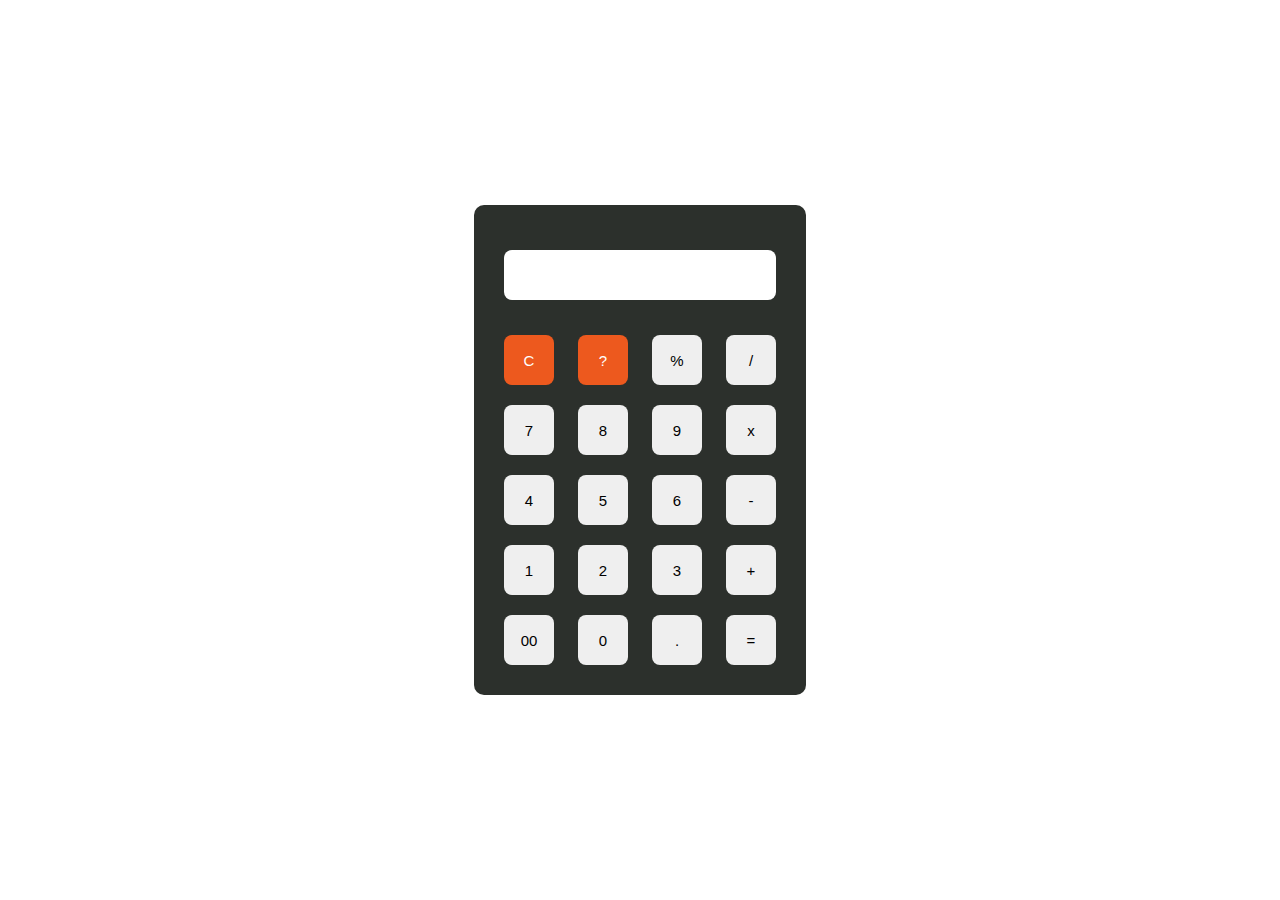
<file: calculator.html>
<!DOCTYPE html>
<html lang="en">
<head>
   <title>Calculator</title>
   <link rel="stylesheet" href="calculator.css">
</head>
<body>
   <div id="calc">
      <div id="content">
         <form>
            <div id="output">
               <input type="text" id='res'>
            </div>
            <div class="btn">
               <input type="button" value='C' onclick="Clear()" id="clear">
               <input type="button" value='?' onclick="Back()" id="backspace">
               <input type="button" value='%' onclick="Solve('%')">
               <input type="button" value='/' onclick="Solve('/')">
               <br>
               <input type="button" value='7' onclick="Solve('7')">
               <input type="button" value='8' onclick="Solve('8')">
               <input type="button" value='9' onclick="Solve('9')">
               <input type="button" value='x' onclick="Solve('*')">
               <br>
               <input type="button" value='4' onclick="Solve('4')">
               <input type="button" value='5' onclick="Solve('5')">
               <input type="button" value='6' onclick="Solve('6')">
               <input type="button" value='-' onclick="Solve('-')">
               <br>
               <input type="button" value='1' onclick="Solve('1')">
               <input type="button" value='2' onclick="Solve('2')">
               <input type="button" value='3' onclick="Solve('3')">
               <input type="button" value='+' onclick="Solve('+')">
               <br>
               <input type="button" value='00' onclick="Solve('00')">
               <input type="button" value='0' onclick="Solve('0')">
               <input type="button" value='.' onclick="Solve('.')">
               <input type="button" value='=' onclick="Result()">
            </div>
         </form>
      </div>
   </div>
   <script src='calculator.js'></script>
</body>
</html>
</file>
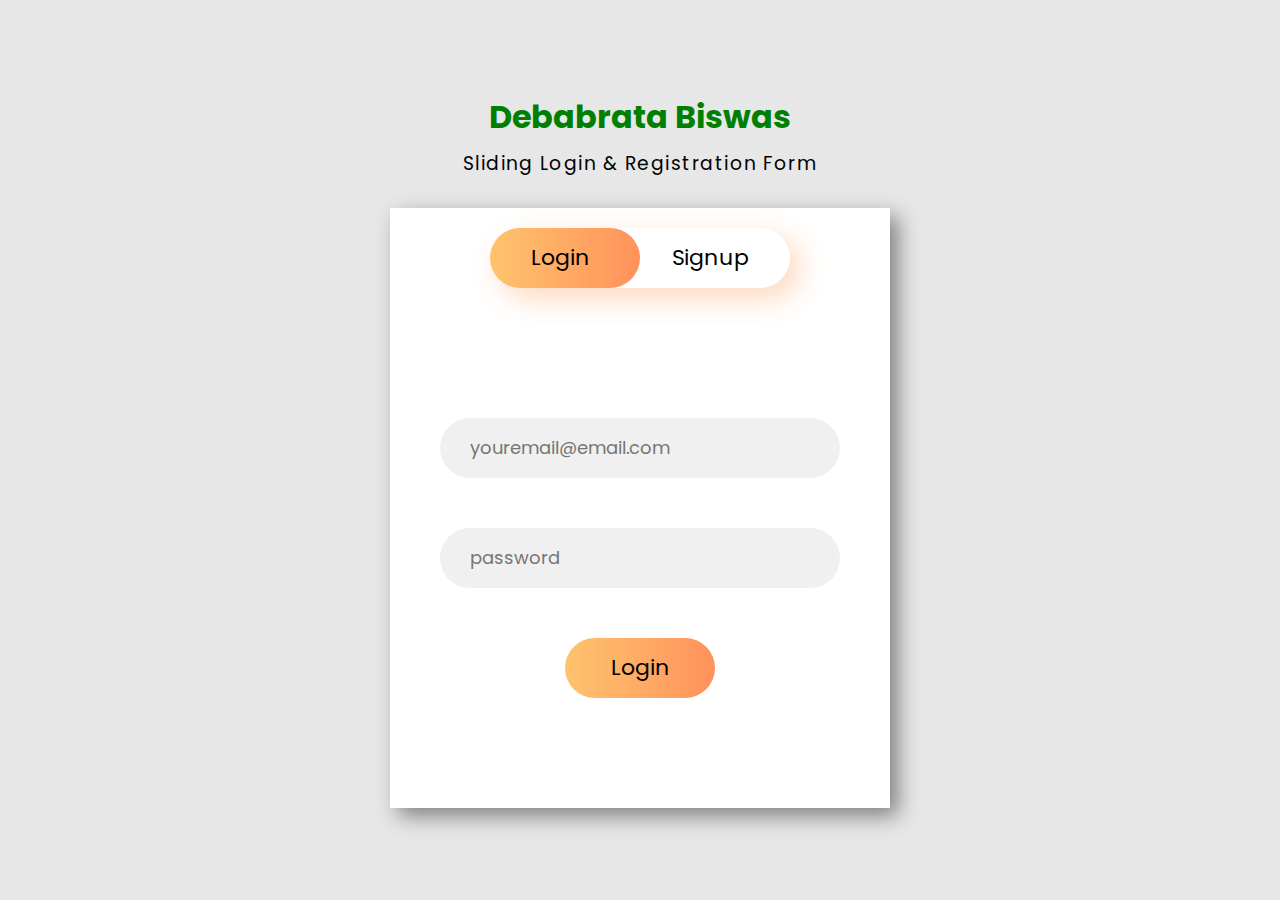
<file: login.html>
<!DOCTYPE html>
<html lang="en">
<head>
    <meta charset="UTF-8">
    <meta name="viewport" 
          content="width=device-width, 
                         initial-scale=1.0">
    <title>Debabrata Biswas</title>
    <link rel="stylesheet" 
          href="login.css">
</head>

<body>
    <header>
        <h1 class="heading">Debabrata Biswas</h1>
        <h3 class="title">Sliding Login & Registration Form</h3>
    </header>

    <!-- container div -->
    <div class="container">

        <!-- upper button section to select
             the login or signup form -->
        <div class="slider"></div>
        <div class="btn">
            <button class="login">Login</button>
            <button class="signup">Signup</button>
        </div>

        <!-- Form section that contains the
             login and the signup form -->
        <div class="form-section">

            <!-- login form -->
            <div class="login-box">
                <input type="email" 
                       class="email ele" 
                       placeholder="youremail@email.com">
                <input type="password"
                       class="password ele" 
                       placeholder="password">
                <button class="clkbtn">Login</button>
            </div>

            <!-- signup form -->
            <div class="signup-box">
                <input type="text" 
                       class="name ele" 
                       placeholder="Enter your name">
                <input type="email" 
                       class="email ele" 
                       placeholder="youremail@email.com">
                <input type="password" 
                       class="password ele" 
                       placeholder="password">
                <input type="password" 
                       class="password ele" 
                       placeholder="Confirm password">
                <button class="clkbtn">Signup</button>
            </div>
        </div>
    </div>
    <script src="login.js"></script>
</body>
</html>
</file>
<file: calculator.css>
* {
    margin: 0;
    padding: 0;
    box-sizing: border-box;
}
#calc {
    width: 100%;
    height: 100vh;
    display: flex;
    justify-content: center;
    align-items: center;
}
#content {
    background: #2c302c;
    padding: 20px;
    border-radius: 10px;

}
#content form input {
    border: 0;
    outline: 0;
    width: 50px;
    height: 50px;
    border-radius: 8px;
    font-size: 15px;
    margin: 10px;
    cursor: pointer;
}
#backspace {
    background-color: rgb(237, 89, 30);
    color: white;
}
#res {
    padding: 10px;
}
#clear {
    background-color: rgb(237, 89, 30);
    color: white;
}
form #output {
    display: flex;
    justify-content: flex-end;
    margin: 15px 0;
}
form #output input {
    text-align: right;
    flex: 1;
    font-size: 25px;
}
</file>
<file: login.css>
@import url(
"https://fonts.googleapis.com/css2?family=Poppins:ital,wght@0,100;0,200;0,300;0,400;0,500;0,600;0,700;0,800;0,900;1,100;1,200;1,300;1,400;1,500;1,600;1,700;1,800;1,900&display=swap");

* {
    margin: 0;
    padding: 0;
    box-sizing: border-box;
    font-family: "Poppins", sans-serif;
}

body {
    height: 100vh;
    width: 100vw;
    display: flex;
    justify-content: center;
    align-items: center;
    flex-direction: column;
    gap: 30px;
    background-color: rgb(231, 231, 231);
}

header {
    width: 100%;
    display: flex;
    flex-direction: column;
    align-items: center;
    justify-content: center;
    gap: 8px;
}

.heading {
    color: green;
}

.title {
    font-weight: 400;
    letter-spacing: 1.5px;
}

.container {
    height: 600px;
    width: 500px;
    background-color: white;
    box-shadow: 8px 8px 20px rgb(128, 128, 128);
    position: relative;
    overflow: hidden;
}

.btn {
    height: 60px;
    width: 300px;
    margin: 20px auto;
    box-shadow: 10px 10px 30px rgb(254, 215, 188);
    border-radius: 50px;
    display: flex;
    justify-content: space-around;
    align-items: center;
}

.login,
.signup {
    font-size: 22px;
    border: none;
    outline: none;
    background-color: transparent;
    position: relative;
    cursor: pointer;
}

.slider {
    height: 60px;
    width: 150px;
    border-radius: 50px;
    background-image: linear-gradient(to right,
            rgb(255, 195, 110),
            rgb(255, 146, 91));
    position: absolute;
    top: 20px;
    left: 100px;
    transition: all 0.5s ease-in-out;
}

.moveslider {
    left: 250px;
}

.form-section {
    height: 500px;
    width: 1000px;
    padding: 20px 0;
    display: flex;
    position: relative;
    transition: all 0.5s ease-in-out;
    left: 0px;
}

.form-section-move {
    left: -500px;
}

.login-box,
.signup-box {
    height: 100%;
    width: 500px;
    display: flex;
    flex-direction: column;
    align-items: center;
    justify-content: center;
    padding: 0px 40px;
}

.login-box {
    gap: 50px;
}

.signup-box {
    gap: 30px;
}

.ele {
    height: 60px;
    width: 400px;
    outline: none;
    border: none;
    color: rgb(77, 77, 77);
    background-color: rgb(240, 240, 240);
    border-radius: 50px;
    padding-left: 30px;
    font-size: 18px;
}

.clkbtn {
    height: 60px;
    width: 150px;
    border-radius: 50px;
    background-image: linear-gradient(to right,
            rgb(255, 195, 110),
            rgb(255, 146, 91));
    font-size: 22px;
    border: none;
    cursor: pointer;
}

/* For Responsiveness of the page */

@media screen and (max-width: 650px) {
    .container {
        height: 600px;
        width: 300px;
    }

    .title {
        font-size: 15px;
    }

    .btn {
        height: 50px;
        width: 200px;
        margin: 20px auto;
    }

    .login,
    .signup {
        font-size: 19px;
    }

    .slider {
        height: 50px;
        width: 100px;
        left: 50px;
    }

    .moveslider {
        left: 150px;
    }

    .form-section {
        height: 500px;
        width: 600px;
    }

    .form-section-move {
        left: -300px;
    }

    .login-box,
    .signup-box {
        height: 100%;
        width: 300px;
    }

    .ele {
        height: 50px;
        width: 250px;
        font-size: 15px;
    }

    .clkbtn {
        height: 50px;
        width: 130px;
        font-size: 19px;
    }
}

@media screen and (max-width: 320px) {
    .container {
        height: 600px;
        width: 250px;
    }

    .heading {
        font-size: 30px;
    }

    .title {
        font-size: 10px;
    }

    .btn {
        height: 50px;
        width: 200px;
        margin: 20px auto;
    }

    .login,
    .signup {
        font-size: 19px;
    }

    .slider {
        height: 50px;
        width: 100px;
        left: 27px;
    }

    .moveslider {
        left: 127px;
    }

    .form-section {
        height: 500px;
        width: 500px;
    }

    .form-section-move {
        left: -250px;
    }

    .login-box,
    .signup-box {
        height: 100%;
        width: 250px;
    }

    .ele {
        height: 50px;
        width: 220px;
        font-size: 15px;
    }

    .clkbtn {
        height: 50px;
        width: 130px;
        font-size: 19px;
    }
}
</file>
